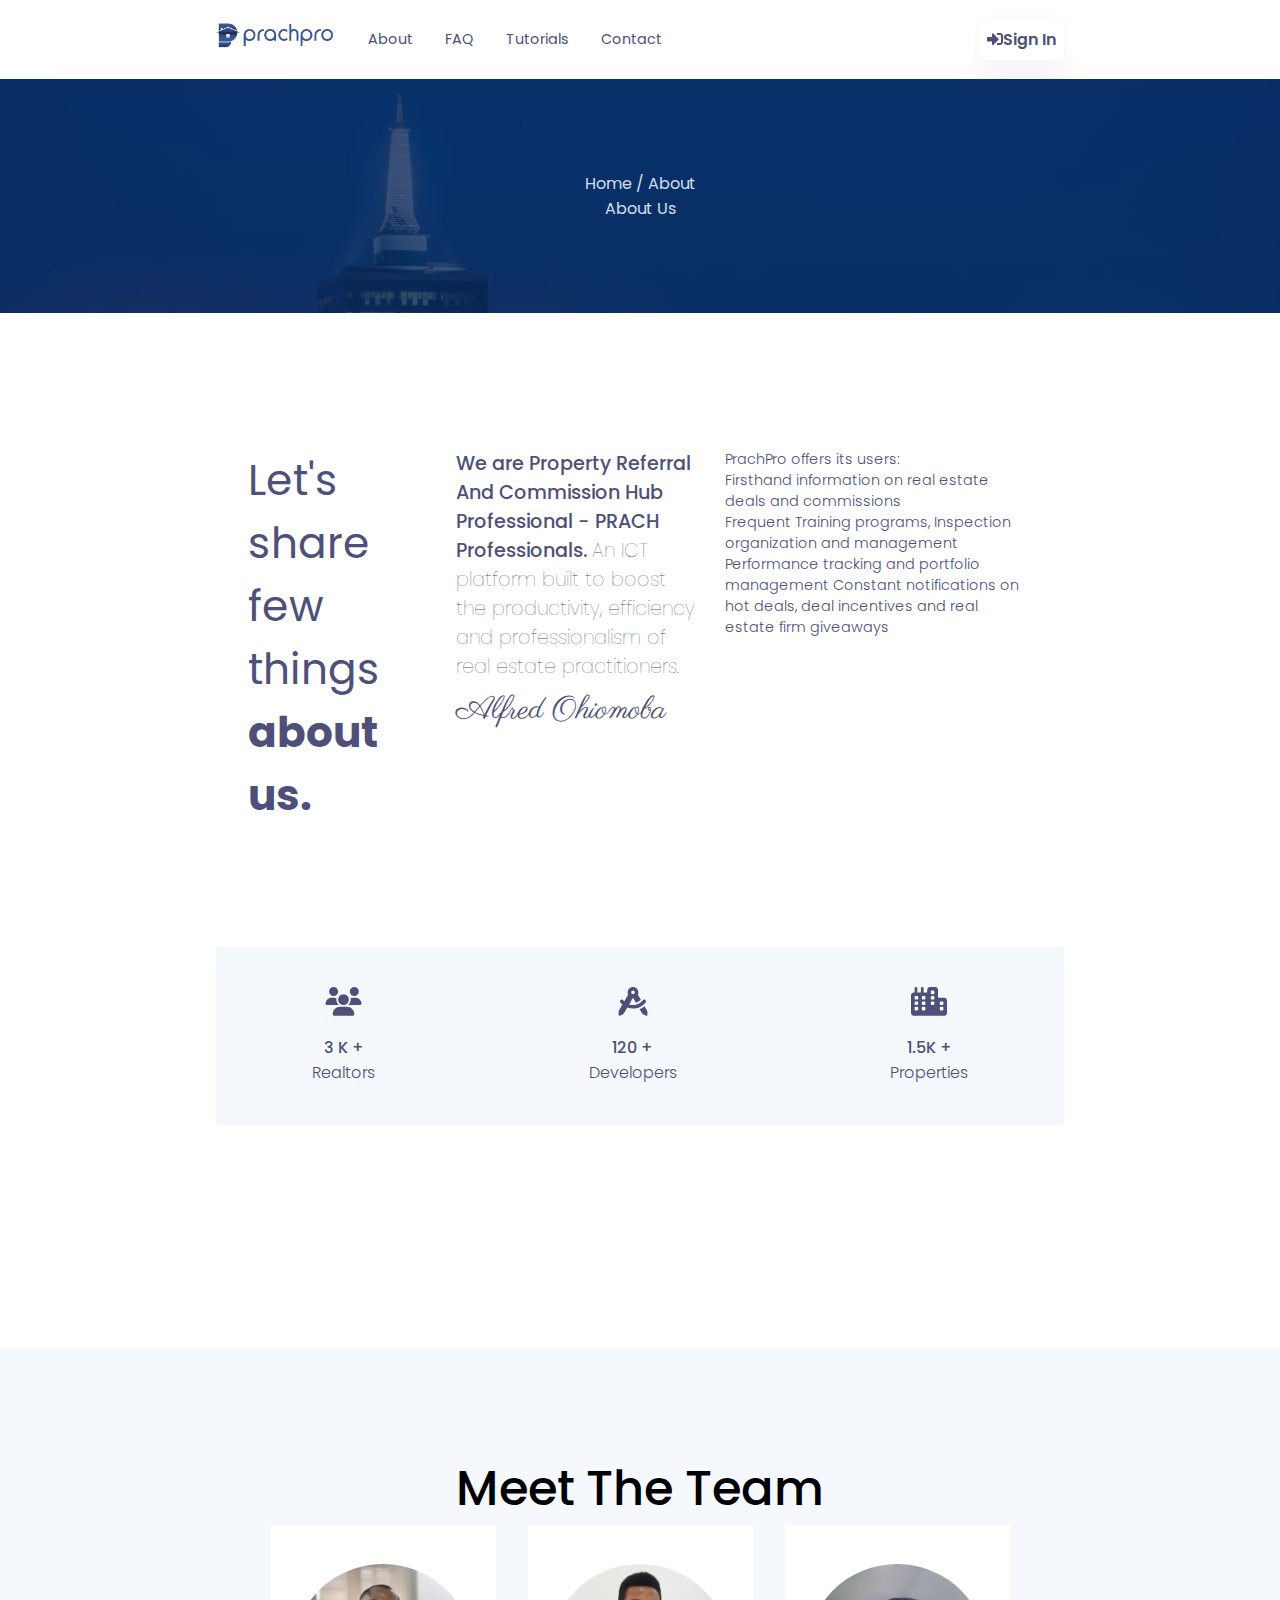
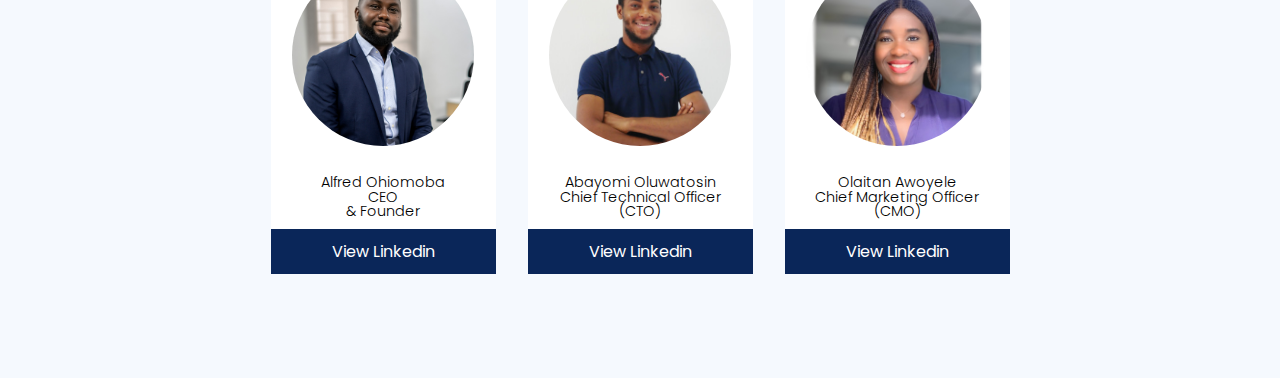
<file: about.html>
<!DOCTYPE html>
<html lang="en">
  <head>
    <meta charset="UTF-8" />
    <meta name="viewport" content="width=device-width, initial-scale=1.0" />
    <title>Prachpro</title>
    <!------- FAVICON ------->
    <link rel="shortcut icon" href="/images/favicon.png" type="image/x-icon" />
    <!------- STYLESHEETS ------->
    <link rel="stylesheet" href="/about.css" />
    <link rel="stylesheet" href="/aboutMediaquries.css" />
  </head>
  <body>
    <header>
      <!---------- NAVBAR --------->
      <nav class="nav-bar">
        <div class="left-container">
          <div class="logo">
            <img src="/images/logo-dark.png" alt="" onclick="h" />
          </div>
          <div class="menu-links-container">
            <ul class="menu-links">
              <li class="links"><a href="About"> About</a></li>
              <li class="links"><a href="FAQ">FAQ</a></li>
              <li class="links"><a href="Tutorials">Tutorials</a></li>
              <li class="links"><a href="Contact">Contact</a></li>
            </ul>
          </div>
        </div>
        <div class="right">
          <a href="#"
            ><svg xmlns="http://www.w3.org/2000/svg" viewBox="0 0 512 512">
              <path
                fill=""
                d="M416 448h-84c-6.6 0-12-5.4-12-12v-40c0-6.6 5.4-12 12-12h84c17.7 0 32-14.3 32-32V160c0-17.7-14.3-32-32-32h-84c-6.6 0-12-5.4-12-12V76c0-6.6 5.4-12 12-12h84c53 0 96 43 96 96v192c0 53-43 96-96 96zm-47-201L201 79c-15-15-41-4.5-41 17v96H24c-13.3 0-24 10.7-24 24v96c0 13.3 10.7 24 24 24h136v96c0 21.5 26 32 41 17l168-168c9.3-9.4 9.3-24.6 0-34z"
              /></svg
            >Sign In</a
          >
        </div>
      </nav>
      <!---- HAMBURGER MENU ---->
      <nav id="ham-nav">
        <div class="ham-logo">
          <img src="/images/logo-dark.png" alt="" />
        </div>
        <div class="ham-menu">
          <span style="font-size: 30px; cursor: pointer" onclick="openNav()"
            >&#9776;</span
          >
          <div id="myNav" class="overlay">
            <div class="overlay-nav">
              <img src="/images/logo-dark.png" alt="" />
              <a href="javascript:void(0)" class="closebtn" onclick="closeNav()"
                >&times;</a
              >
            </div>
            <div class="overlay-content">
              <a href="#">ABOUT</a>
              <a href="#">FAQ</a>
              <a href="#">Tutorials</a>
              <a href="#">Contact</a>
            </div>
          </div>
        </div>
      </nav>
    </header>
    <!--------------- ABOUT INTRO SECTION-TOP--------------->
    <div class="top-container">
      <div class="selection-container">
        <div class="selection">
          <a href="#">Home</a>
          <span>/</span>
          <a href="#">About</a>
        </div>
        <p>About Us</p>
      </div>
    </div>
    <!--------------- MAIN INTRO --------------->
    <section id="about-main">
      <div class="about-text">
        <div class="about-text-header">
          <p>Let's share few things <b>about us.</b></p>
        </div>
        <div class="about-t1">
          <p>
            <b>
              We are Property Referral And Commission Hub Professional - PRACH
              Professionals.
            </b>
            An ICT platform built to boost the productivity, efficiency and
            professionalism of real estate practitioners.
          </p>
          <h4>Alfred Ohiomoba</h4>
        </div>
        <div class="about-t2">
          <p>PrachPro offers its users:</p>
          <p>
            Firsthand information on real estate deals and commissions
            <br />Frequent Training programs, Inspection organization and
            management <br />
            Performance tracking and portfolio management Constant notifications
            on hot deals, deal incentives and real estate firm giveaways
          </p>
        </div>
      </div>
      <div class="about-ic-container">
        <div class="about-ic">
          <div class="ic-1">
            <svg
              xmlns="http://www.w3.org/2000/svg"
              viewBox="0 0 640 512"
              class="about-icon"
            >
              <path
                fill=""
                d="M144 0a80 80 0 1 1 0 160A80 80 0 1 1 144 0zM512 0a80 80 0 1 1 0 160A80 80 0 1 1 512 0zM0 298.7C0 239.8 47.8 192 106.7 192h42.7c15.9 0 31 3.5 44.6 9.7c-1.3 7.2-1.9 14.7-1.9 22.3c0 38.2 16.8 72.5 43.3 96c-.2 0-.4 0-.7 0H21.3C9.6 320 0 310.4 0 298.7zM405.3 320c-.2 0-.4 0-.7 0c26.6-23.5 43.3-57.8 43.3-96c0-7.6-.7-15-1.9-22.3c13.6-6.3 28.7-9.7 44.6-9.7h42.7C592.2 192 640 239.8 640 298.7c0 11.8-9.6 21.3-21.3 21.3H405.3zM224 224a96 96 0 1 1 192 0 96 96 0 1 1 -192 0zM128 485.3C128 411.7 187.7 352 261.3 352H378.7C452.3 352 512 411.7 512 485.3c0 14.7-11.9 26.7-26.7 26.7H154.7c-14.7 0-26.7-11.9-26.7-26.7z"
              />
            </svg>
            <div class="ic-text">
              <h3>3 K +</h3>
              <p>Realtors</p>
            </div>
          </div>
          <div class="ic-1">
            <svg
              xmlns="http://www.w3.org/2000/svg"
              viewBox="0 0 512 512"
              class="about-icon"
            >
              <path
                fill=""
                d="M352 96c0 14.3-3.1 27.9-8.8 40.2L396 227.4c-23.7 25.3-54.2 44.1-88.5 53.6L256 192h0 0l-68 117.5c21.5 6.8 44.3 10.5 68.1 10.5c70.7 0 133.8-32.7 174.9-84c11.1-13.8 31.2-16 45-5s16 31.2 5 45C428.1 341.8 347 384 256 384c-35.4 0-69.4-6.4-100.7-18.1L98.7 463.7C94 471.8 87 478.4 78.6 482.6L23.2 510.3c-5 2.5-10.9 2.2-15.6-.7S0 501.5 0 496V440.6c0-8.4 2.2-16.7 6.5-24.1l60-103.7C53.7 301.6 41.8 289.3 31.2 276c-11.1-13.8-8.8-33.9 5-45s33.9-8.8 45 5c5.7 7.1 11.8 13.8 18.2 20.1l69.4-119.9c-5.6-12.2-8.8-25.8-8.8-40.2c0-53 43-96 96-96s96 43 96 96zm21 297.9c32.6-12.8 62.5-30.8 88.9-52.9l43.7 75.5c4.2 7.3 6.5 15.6 6.5 24.1V496c0 5.5-2.9 10.7-7.6 13.6s-10.6 3.2-15.6 .7l-55.4-27.7c-8.4-4.2-15.4-10.8-20.1-18.9L373 393.9zM256 128a32 32 0 1 0 0-64 32 32 0 1 0 0 64z"
              />
            </svg>
            <div class="ic-text">
              <h3>120 +</h3>
              <p>Developers</p>
            </div>
          </div>
          <div class="ic-1">
            <svg
              xmlns="http://www.w3.org/2000/svg"
              viewBox="0 0 640 512"
              class="about-icon"
            >
              <path
                fill=""
                d="M480 48c0-26.5-21.5-48-48-48H336c-26.5 0-48 21.5-48 48V96H224V24c0-13.3-10.7-24-24-24s-24 10.7-24 24V96H112V24c0-13.3-10.7-24-24-24S64 10.7 64 24V96H48C21.5 96 0 117.5 0 144v96V464c0 26.5 21.5 48 48 48H304h32 96H592c26.5 0 48-21.5 48-48V240c0-26.5-21.5-48-48-48H480V48zm96 320v32c0 8.8-7.2 16-16 16H528c-8.8 0-16-7.2-16-16V368c0-8.8 7.2-16 16-16h32c8.8 0 16 7.2 16 16zM240 416H208c-8.8 0-16-7.2-16-16V368c0-8.8 7.2-16 16-16h32c8.8 0 16 7.2 16 16v32c0 8.8-7.2 16-16 16zM128 400c0 8.8-7.2 16-16 16H80c-8.8 0-16-7.2-16-16V368c0-8.8 7.2-16 16-16h32c8.8 0 16 7.2 16 16v32zM560 256c8.8 0 16 7.2 16 16v32c0 8.8-7.2 16-16 16H528c-8.8 0-16-7.2-16-16V272c0-8.8 7.2-16 16-16h32zM256 176v32c0 8.8-7.2 16-16 16H208c-8.8 0-16-7.2-16-16V176c0-8.8 7.2-16 16-16h32c8.8 0 16 7.2 16 16zM112 160c8.8 0 16 7.2 16 16v32c0 8.8-7.2 16-16 16H80c-8.8 0-16-7.2-16-16V176c0-8.8 7.2-16 16-16h32zM256 304c0 8.8-7.2 16-16 16H208c-8.8 0-16-7.2-16-16V272c0-8.8 7.2-16 16-16h32c8.8 0 16 7.2 16 16v32zM112 320H80c-8.8 0-16-7.2-16-16V272c0-8.8 7.2-16 16-16h32c8.8 0 16 7.2 16 16v32c0 8.8-7.2 16-16 16zm304-48v32c0 8.8-7.2 16-16 16H368c-8.8 0-16-7.2-16-16V272c0-8.8 7.2-16 16-16h32c8.8 0 16 7.2 16 16zM400 64c8.8 0 16 7.2 16 16v32c0 8.8-7.2 16-16 16H368c-8.8 0-16-7.2-16-16V80c0-8.8 7.2-16 16-16h32zm16 112v32c0 8.8-7.2 16-16 16H368c-8.8 0-16-7.2-16-16V176c0-8.8 7.2-16 16-16h32c8.8 0 16 7.2 16 16z"
              />
            </svg>
            <div class="ic-text">
              <h3>1.5K +</h3>
              <p>Properties</p>
            </div>
          </div>
        </div>
      </div>
    </section>
    <!--------------- ABOUT TEAM SECTION --------------->
    <section id="team-section">
      <div class="aboutTeam-container">
        <h2>Meet The Team</h2>
        <div class="team-cards-container">
          <div class="team-cards">
            <div class="card">
              <img src="/images/alfred - Copy.jpg" alt="" class="crd-img" />
              <div class="card-text">
                <p>Alfred Ohiomoba</p>
                <p>
                  CEO <br />
                  & Founder
                </p>
              </div>
              <div class="card-button">
                <a href="#">View Linkedin</a>
              </div>
            </div>
          </div>
          <div class="team-cards">
            <div class="card">
              <img src="/images/abayomi - Copy.png" alt="" class="crd-img" />
              <div class="card-text">
                <p>Abayomi Oluwatosin</p>
                <p>Chief Technical Officer (CTO)</p>
              </div>
              <div class="card-button">
                <a href="#">View Linkedin</a>
              </div>
            </div>
          </div>
          <div class="team-cards">
            <div class="card">
              <img src="/images/olaitan.jpg" alt="" class="crd-img" />
              <div class="card-text">
                <p>Olaitan Awoyele</p>
                <p>Chief Marketing Officer (CMO)</p>
              </div>
              <div class="card-button">
                <a href="#">View Linkedin</a>
              </div>
            </div>
          </div>
        </div>
      </div>
    </section>
    <footer></footer>
  </body>
</html>
</file>
<file: about.css>
@import url("https://fonts.googleapis.com/css2?family=Parisienne&family=Poppins:wght@300;400;500;600&display=swap");
* {
  margin: 0;
  padding: 0;
  box-sizing: border-box;
}

html {
  scroll-behavior: smooth;
}

body {
  font-family: "Parisienne", cursive;
  font-family: "Poppins", sans-serif;
  padding: 0 0;
}

/********************* HEADER/ NAVBAR ********************/
header {
  color: #4e5079;
  padding: 1.2rem 13.5rem;
}

.nav-bar {
  display: flex;
  justify-content: space-between;
}
#ham-nav {
  display: none;
}

.left-container {
  display: flex;
}

.logo img {
  width: 7.5rem;
  margin-right: 1rem;
  padding: 0.2rem 0;
}

.menu-links {
  list-style: none;
  display: flex;
}
.menu-links li {
  padding: 0.45rem 1rem;
}

.menu-links li a {
  text-decoration: none;
  color: #4e5079;
  font-size: 0.9rem;
}
.right {
  display: flex;
  position: relative;
  /* background: white; */
}

.right a {
  display: inline-block;
  text-decoration: none;
  margin: 0;
  padding: 0;
  font-size: 1rem;
  font-weight: 600;
  color: #4e5079;
  padding: 0.5rem;
  box-shadow: 0 0 10px rgba(27, 22, 66, 0.04),
    0 44px 35px rgba(27, 22, 66, 0.06);
  border-radius: 0.45rem;
  transition: all 0.2s ease;
}
.right a:hover {
  background: #a6a6a6;
  padding: 0.4rem 0.5rem;
}

.right a svg {
  height: 1em;
  display: inline-block;
  vertical-align: -0.13em;
  fill: #4e5079;
}

/* ABOUT-TOP-INTRO */
.top-container {
  height: 26vh;
  width: 100%;
  background-image: url(/images/lagos.jpg);
  background-size: cover;
  background-repeat: no-repeat;
  background-position: top center;
}
.selection-container {
  background: #0a2659;
  opacity: 0.8;
  height: 26vh;
  display: flex;
  justify-content: center;
  align-items: center;
  color: white;
  flex-direction: column;
}

.selection a {
  text-decoration: none;
  color: white;
}

/* MAIN INTRO */
#about-main {
  padding: 6.5rem 13.5rem;
  color: #4e5079;
}
.about-text {
  display: flex;
  justify-content: space-evenly;
  gap: 1.5rem;
  margin: 2rem;
}

.about-text-header {
  flex: 3;
}

.about-text-header p {
  font-size: 2.64rem;
}

.about-t1 {
  flex: 4;
}
.about-t1 p b {
  font-weight: 500;
}
.about-t1 p {
  font-size: 1.2rem;
  font-weight: 100;
}
.about-t1 h4 {
  font-family: "Parisienne", cursive;
  font-size: 2rem;
  font-weight: 300;
  margin-top: 0.5rem;
}
.about-t2 {
  flex: 5;
}
.about-t2 p {
  font-size: 0.9rem;
  font-weight: 300;
}

/* ABOUT ICON SECTION */
.about-ic-container {
  margin: 7.5rem 0;
}
.about-ic {
  display: flex;
  justify-content: space-between;
  padding: 2.5rem 6rem;
  background: #f5f9fe;
}

.ic-1 {
  display: flex;
  flex-direction: column;
  text-align: center;
}
.ic-text h3 {
  font-size: 1rem;
  font-weight: 500;
}
.ic-text p {
  font-size: 1rem;
  font-weight: 300;
}

.about-icon {
  height: 1.8rem;
  fill: #4e5079;
  text-align: center;
  margin-bottom: 1.2rem;
}

/* ABOUT TEAM SECTION */
#team-section {
  padding: 6.5rem 13.5rem;
  background: #f5f9fe;
}
.aboutTeam-container h2 {
  font-size: 3rem;
  font-weight: 500;
  text-align: center;
}
.team-cards-container {
  display: flex;
  justify-content: center;
  flex-wrap: wrap;
  gap: 2rem;
}

.team-cards {
  position: relative;
  background: white;
}

.card {
  display: flex;
  flex-direction: column;
  align-items: center;
  justify-content: center;
  width: 225px;
}

.crd-img {
  height: 200px;
  width: 200px;
  border-radius: 100%;
  margin-bottom: 2rem;
  margin: 30px 5px 10px;
  border: 9px white solid;
}

/* .crd-img::before {
  content: "";
  width: 100%;
  height: 0;
  border-radius: 50%;
  background-color: #0d1b48;
  position: absolute;
  bottom: 135%;
  right: 0;
  left: 0;
  opacity: 0.9;
  transform: scale(3);
  transition: all 0.3s linear 0s;
}

.crd-img::after {
  content: "";
  width: 100%;
  height: 100%;
  border-radius: 50%;
  background-color: #0d1b48;
  position: absolute;
  top: 0;
  left: 0;
  z-index: -1;
}
.card:hover .crd-img::before {
  height: 100%;
} */

.card-text {
  font-weight: 300;
  font-size: 0.9rem;
  text-align: center;
  margin: 10px 10px;
  line-height: 100%;
}
.card-button {
  position: static;
  bottom: 0;
  background: #0a2659;
  width: 100%;
  display: flex;
  height: 45px;
  justify-content: center;
  align-items: center;
}

.card-button a {
  color: white;
  text-decoration: none;
}
.card-button a:hover {
  color: #0a2659;
  background: white;
  height: 100%;
  display: flex;
  justify-content: center;
  align-items: center;
  transition: all 0.3s ease-in-out;
  padding: 0 0.5rem;
}
</file>
<file: aboutMediaquries.css>
@media screen and (max-width: 768px) {
  .nav-bar {
    display: none;
  }
  #ham-nav {
    padding: 2.5rem 0;
    display: flex;
    justify-content: space-between;
  }
  .ham-logo {
    align-items: center;
  }
  .ham-logo img {
    width: 10rem;
  }

  .overlay {
    height: 100%;
    width: 0;
    position: fixed;
    /* z-index: 1; */
    top: 0;
    left: 0;
    background-color: rgb(0, 0, 0);
    background-color: rgba(0, 0, 0);
    overflow-x: hidden;
    transition: 0.5s;
  }
  .overlay-nav {
    position: relative;
    display: flex;
    justify-content: space-between;
    align-items: center;
    padding: 2.1rem 3rem;
  }
  .overlay-nav img {
    width: 10rem;
    height: 1.8rem;
  }
  .overlay-content {
    position: relative;
    top: 10%;
    width: 100%;
    text-align: left;
    margin-top: 30px;
  }

  .overlay a {
    padding: 8px;
    text-decoration: none;
    font-family: "Josefin Sans", sans-serif;
    font-size: 24px;
    color: #f1f1f1;
    font-weight: 100;
    letter-spacing: 1px;
    padding: 0 0 1.5rem 3rem;
    display: block;
    transition: 0.3s;
  }

  .overlay a:hover,
  .overlay a:focus {
    color: #f1f1f1;
  }

  .overlay .closebtn {
    font-size: 63px;
    margin: 0;
    padding: 0;
    position: inherit;
    top: -9px;
  }
}
</file>
